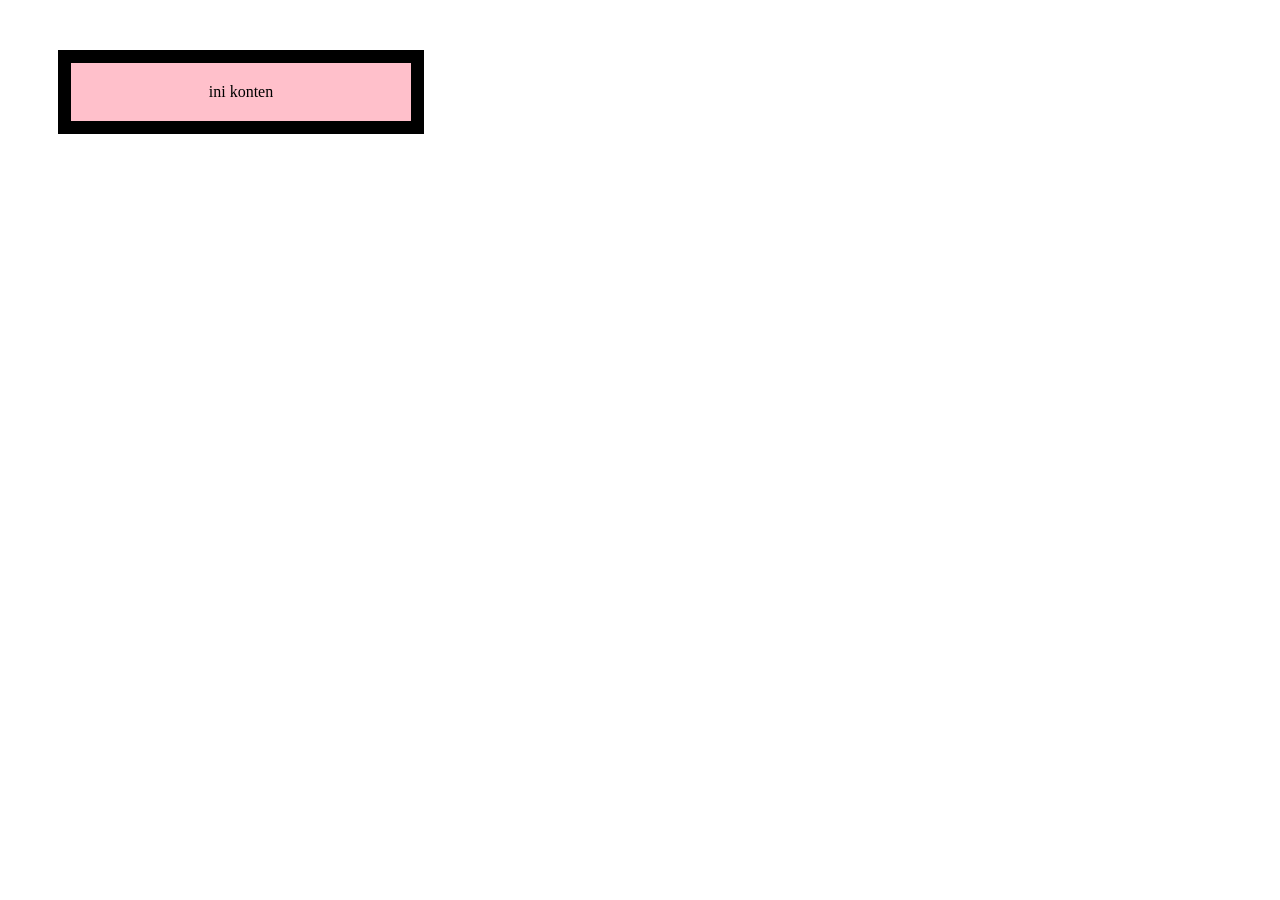
<file: Pertemuan3/PertemuanTiga.html>
<html>
    <head>
        <title>pertemuan 3 - box model</title>
        <style>
            .box{
               width: 300px;
               padding: 20px;
               border: 13px solid black;
               margin: 50px;
               background-color: pink;
               text-align: center;
            }
        </style>
    </head>
    <body>
        <div class="box">
            ini konten
        </div>
    </body>
</html>
</file>
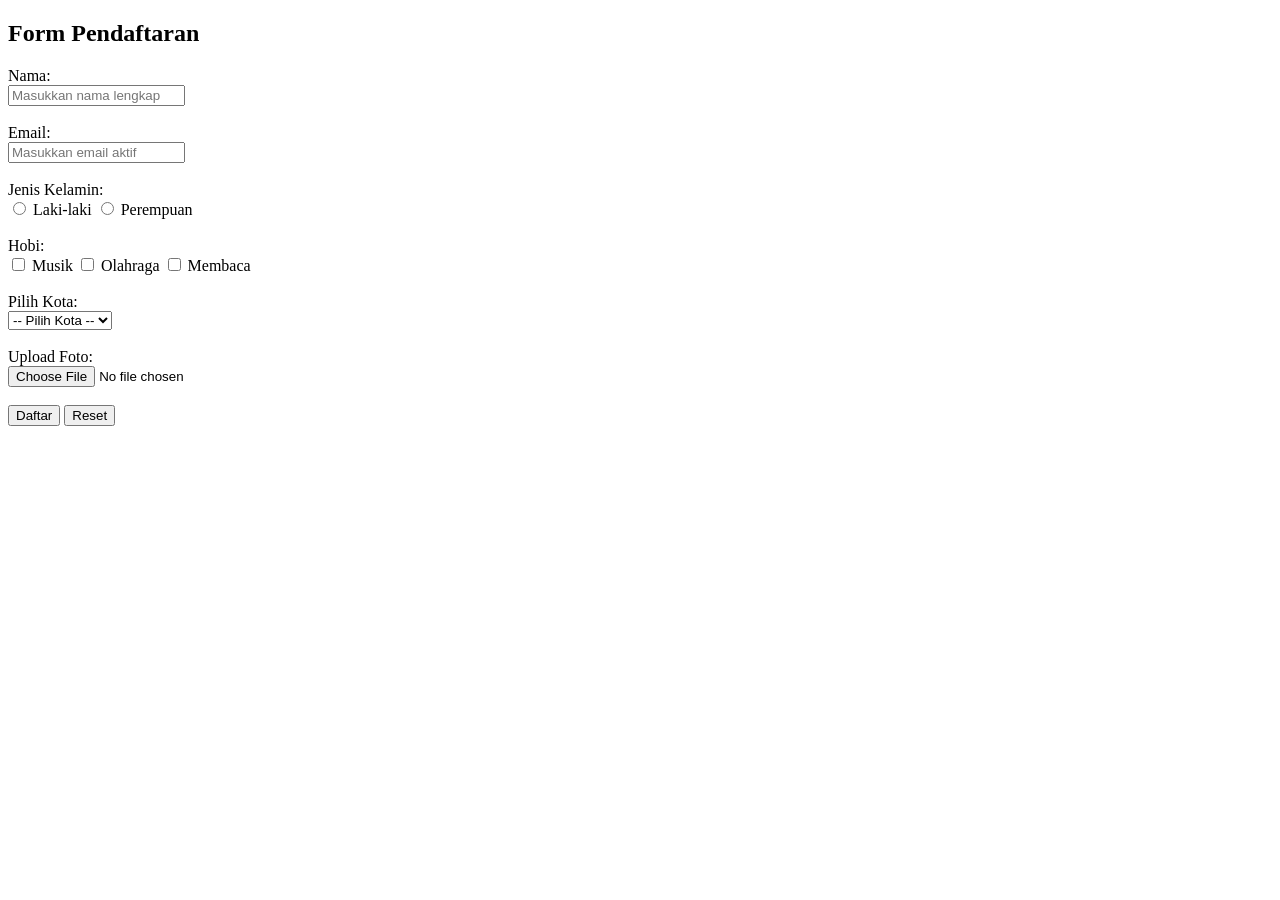
<file: Pertemuan3/TugasPertemuan3.html>
<!DOCTYPE html>
<html lang="id">
<head>
    <meta charset="UTF-8">
    <title>Form Pendaftaran</title>
</head>
<body>

    <h2>Form Pendaftaran</h2>

    <form action="daftar.php" method="post" enctype="multipart/form-data">

        <label>Nama:</label><br>
        <input type="text" name="nama" placeholder="Masukkan nama lengkap" required>
        <br><br>

        <label>Email:</label><br>
        <input type="email" name="email" placeholder="Masukkan email aktif" required>
        <br><br>

        <label>Jenis Kelamin:</label><br>
        <input type="radio" name="gender" value="Laki-laki" required> Laki-laki
        <input type="radio" name="gender" value="Perempuan"> Perempuan
        <br><br>

        <label>Hobi:</label><br>
        <input type="checkbox" name="hobi[]" value="Musik"> Musik
        <input type="checkbox" name="hobi[]" value="Olahraga"> Olahraga
        <input type="checkbox" name="hobi[]" value="Membaca"> Membaca
        <br><br>

        <label>Pilih Kota:</label><br>
        <select name="kota" required>
            <option value="">-- Pilih Kota --</option>
            <option value="Subang">Subang</option>
            <option value="Bandung">Bandung</option>
            <option value="Bekasi">Bekasi</option>
            <option value="Karawang">Karawang</option>
        </select>
        <br><br>

        <label>Upload Foto:</label><br>
        <input type="file" name="foto" accept="image/*" required>
        <br><br>

        <button type="submit">Daftar</button>

        <button type="reset">Reset</button>

    </form>

</body>
</html>
</file>
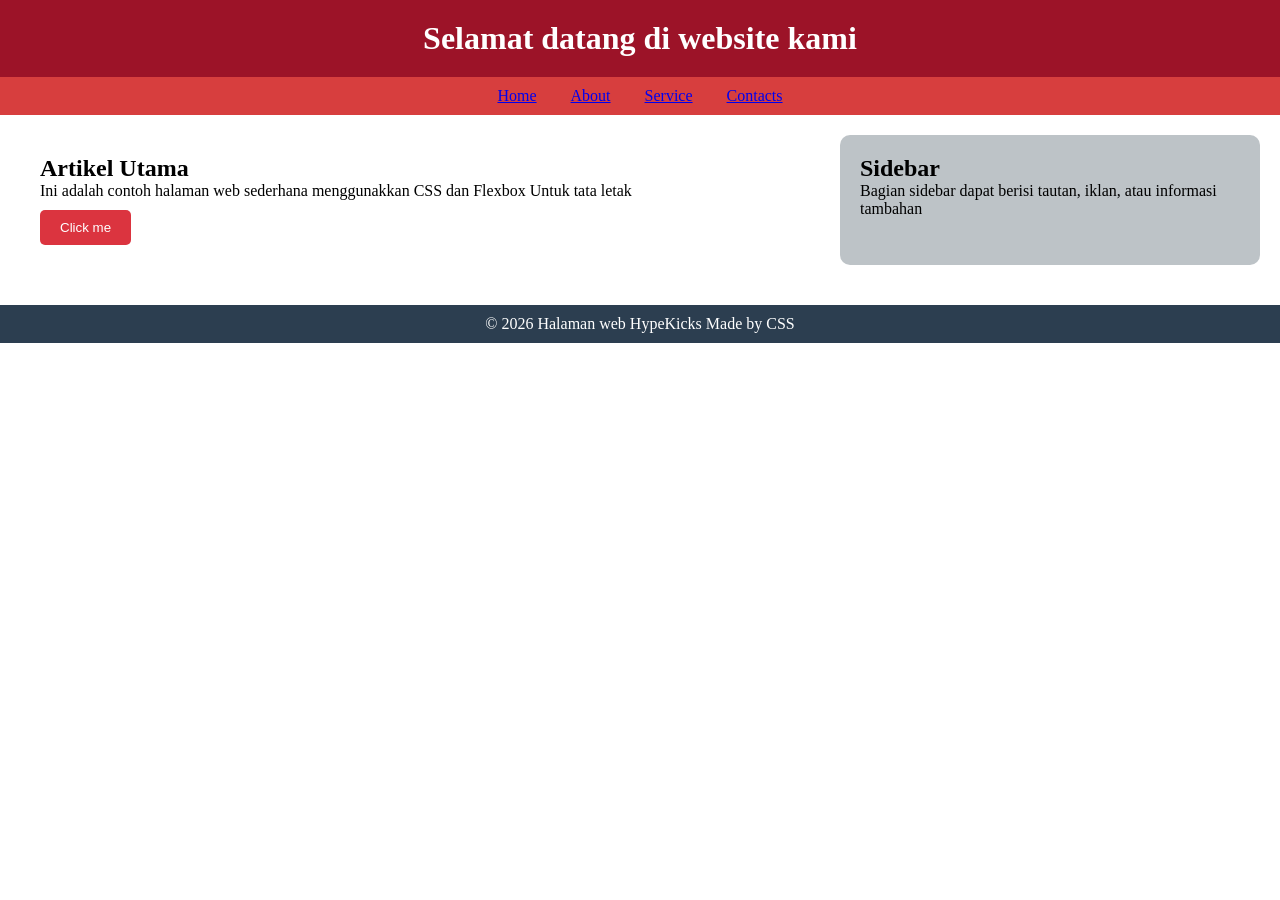
<file: Pertemuan4/html-css.html>
<html>
    <head>
        <title>Halaman Web HypeKicks</title>
        <link rel="stylesheet" href="style.css">
    </head>
    <body>

        <header>
            <h1>Selamat datang di website kami</h1>
        </header>
        <nav>
            <ul>
                <li><a href="#">Home</a></li>
                <li><a href="#">About</a></li>
                <li><a href="#">Service</a></li>
                <li><a href="#">Contacts</a></li>
            </ul>
        </nav>

        <div class="container">
            <section class="content">
                <h2>Artikel Utama</h2>
                <p> Ini adalah contoh halaman web sederhana menggunakkan CSS dan Flexbox Untuk tata letak</p>
                <button class="btn">Click me</button>
            </section>
            
            <aside class="sidebar">
                <h2>Sidebar</h2>
                <p>Bagian sidebar dapat berisi tautan, iklan, atau informasi tambahan</p>
            </aside>
        </div>

        <footer>
            <p>&copy; 2026 Halaman web HypeKicks Made by CSS</p>
        </footer>
    </body>
</html>
</file>
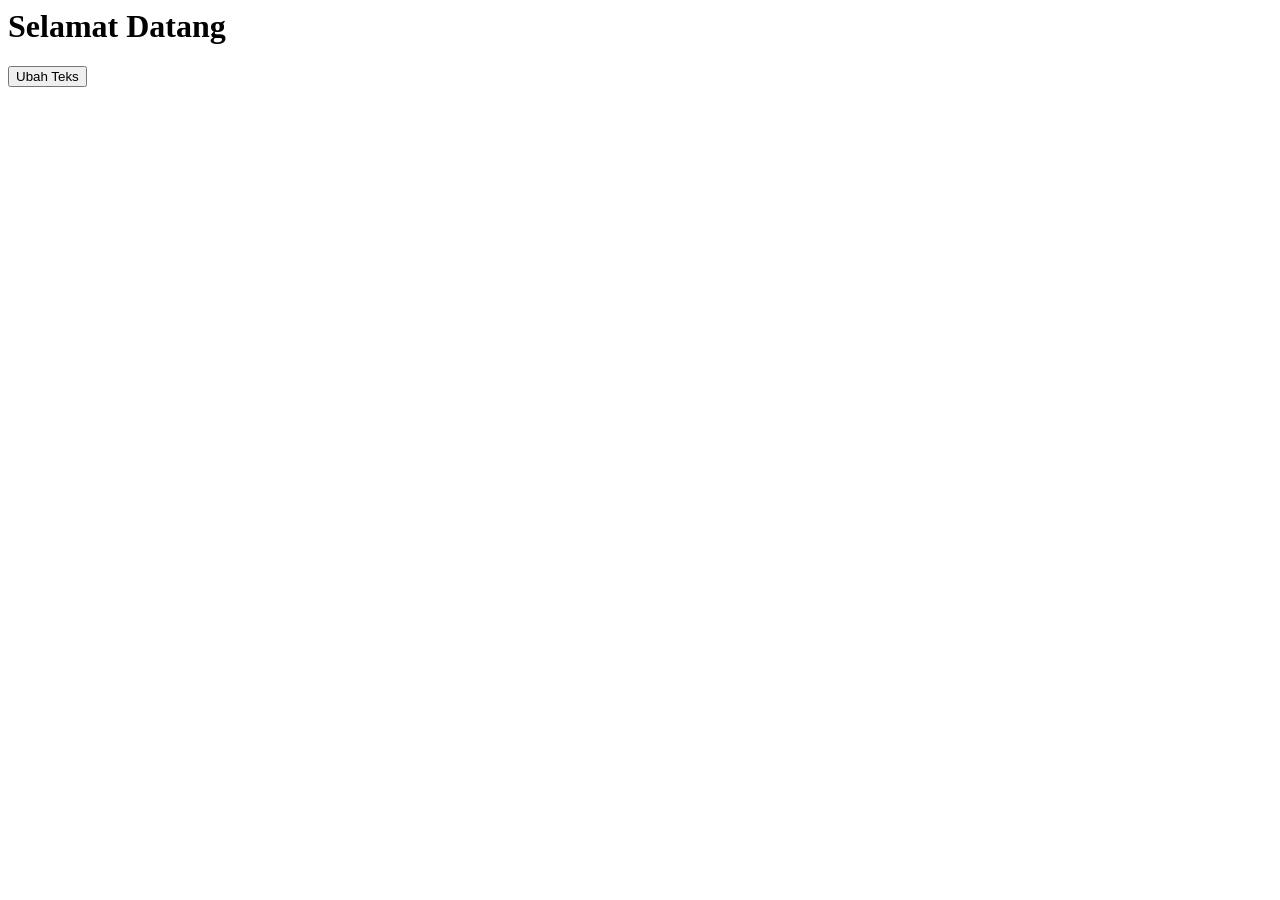
<file: Pertemuan4/javascript.html>
<html>
    <head>
        <title>Belajar JavaScript</title>
    </head>

    <body>
        <h1 id="judul">Selamat Datang</h1>
        <button onclick="ubahTeks()">Ubah Teks</button>

        <script>
            function ubahTeks(){
                document.getElementByld("judul").innerHTML = "Teks telah Berubah!";
    
            }
        </script>
    </body>
</html>
</file>
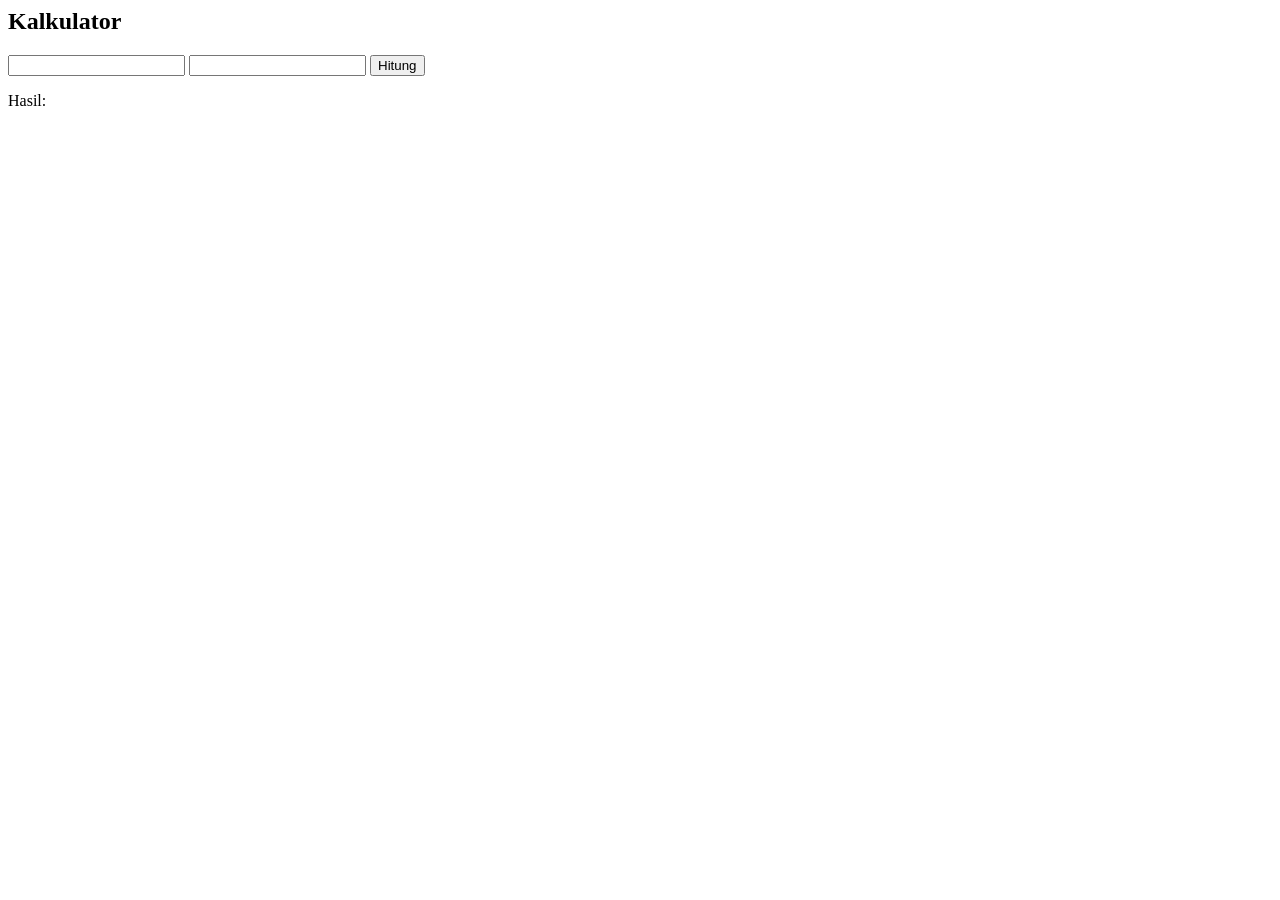
<file: Pertemuan4/kalkulatorsederhana.html>
<html>
    <head>
        <title>kalkulator sederhana</title>
    </head>

    <body>
        <h2>Kalkulator</h2>
        <input type="number" id="num1">
        <input type="number" id="num2">
        <button onclick="hitung()">Hitung</button>
        <p>Hasil:<span id="hasil"></span></p>

    <script>
        function hitung(){
            let num1 = document.getElementById("num1").value;
            let num2 = document.getElementById("num2").value;

            let hasil = parseint(num1) + parseint(num2);
            document.getElementById("hasil").innerText = hasil;

        }
    </script>
    </body>
</html>
</file>
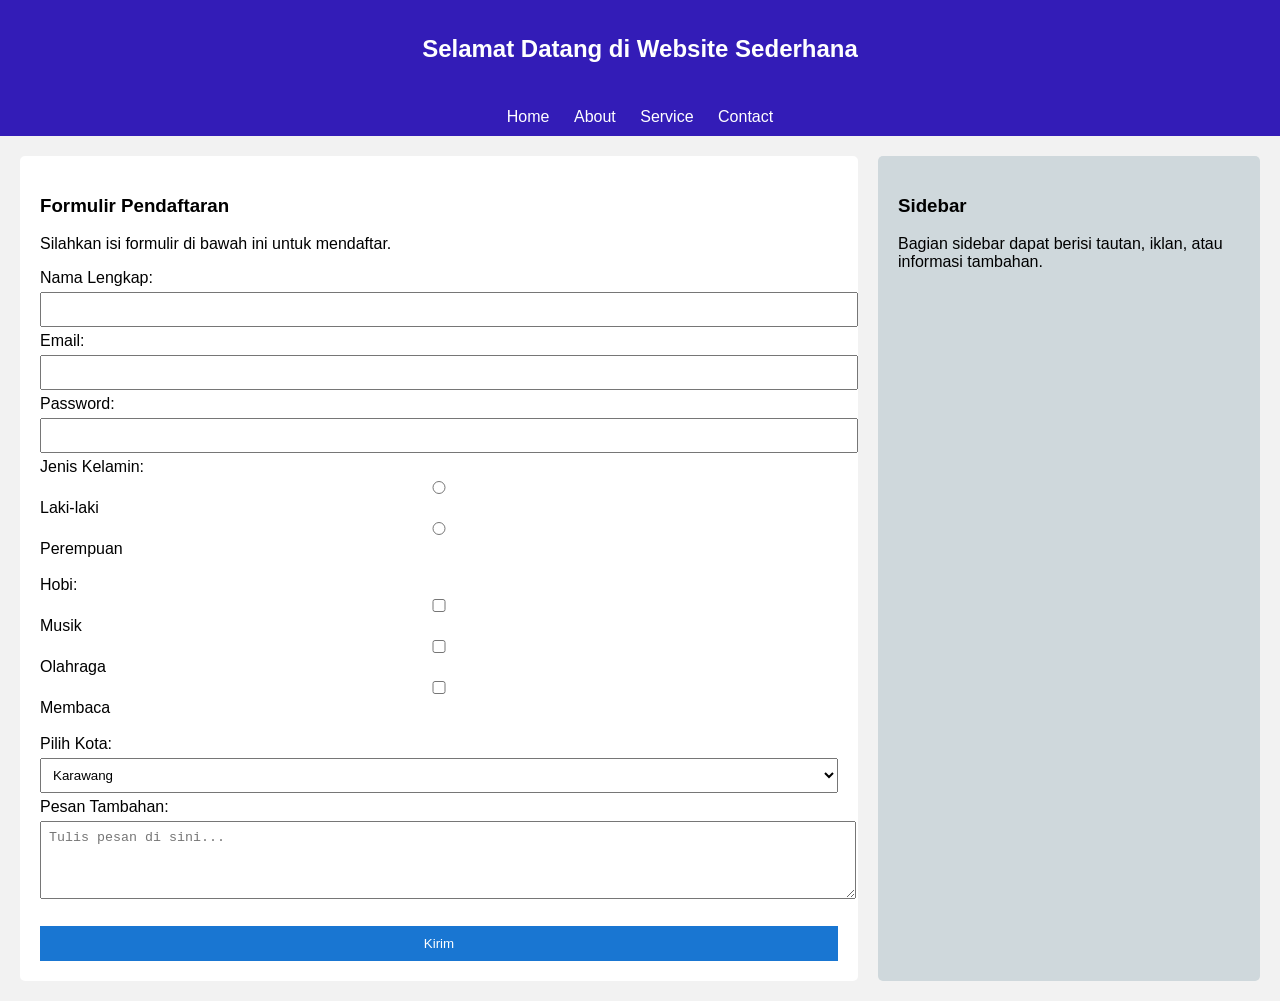
<file: Pertemuan4/Tugas.html>
<!DOCTYPE html>
<html>
<head>
<title>Website Sederhana</title>

<style>
body{
    font-family: Arial;
    background-color: #f2f2f2;
    margin:0;
}

.header{
    background-color:#331cb7;
    color:white;
    text-align:center;
    padding:15px;
}

.menu{
    background-color:#331cb7;
    text-align:center;
    padding:10px;
}

.menu a{
    color:white;
    margin:10px;
    text-decoration:none;
}

.container{
    display:flex;
    margin:20px;
}

.form{
    background:white;
    padding:20px;
    width:70%;
    border-radius:5px;
}

.sidebar{
    background:#cfd8dc;
    padding:20px;
    width:30%;
    margin-left:20px;
    border-radius:5px;
}

input, select, textarea{
    width:100%;
    padding:8px;
    margin:5px 0;
}

button{
    background:#1976d2;
    color:white;
    padding:10px;
    border:none;
    width:100%;
}
</style>

</head>

<body>

<div class="header">
<h2>Selamat Datang di Website Sederhana</h2>
</div>

<div class="menu">
<a href="#">Home</a>
<a href="#">About</a>
<a href="#">Service</a>
<a href="#">Contact</a>
</div>

<div class="container">

<div class="form">

<h3>Formulir Pendaftaran</h3>
<p>Silahkan isi formulir di bawah ini untuk mendaftar.</p>

<form>

<label>Nama Lengkap:</label>
<input type="text" name="nama">

<label>Email:</label>
<input type="email" name="email">

<label>Password:</label>
<input type="password" name="password">

<label>Jenis Kelamin:</label><br>
<input type="radio" name="gender"> Laki-laki <br>
<input type="radio" name="gender"> Perempuan

<br><br>

<label>Hobi:</label><br>
<input type="checkbox"> Musik <br>
<input type="checkbox"> Olahraga <br>
<input type="checkbox"> Membaca

<br><br>

<label>Pilih Kota:</label>
<select>
<option>Karawang</option>
<option>Bandung</option>
<option>Bekasi</option>
<option>Subang</option>
<option>Palembang</option>
<option>Makassar</option>
<option>Bali</option>
</select>

<label>Pesan Tambahan:</label>
<textarea rows="4" placeholder="Tulis pesan di sini..."></textarea>

<br><br>

<button type="submit">Kirim</button>

</form>

</div>

<div class="sidebar">
<h3>Sidebar</h3>
<p>Bagian sidebar dapat berisi tautan, iklan, atau informasi tambahan.</p>
</div>

</div>

</body>
</html>
</file>
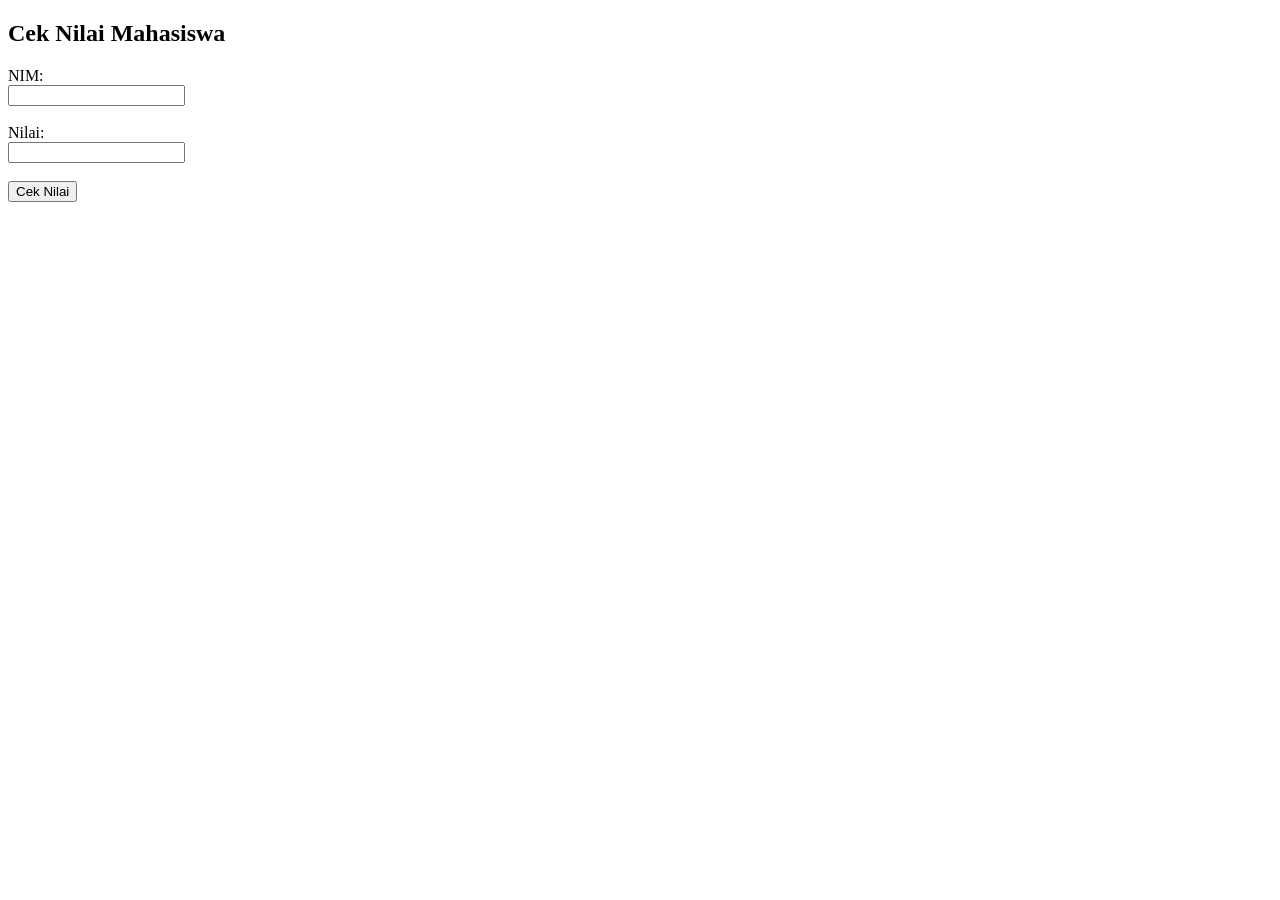
<file: Pertemuan5/tugas.html>
<!DOCTYPE html>
<html>
<head>
    <title>Cek Nilai Mahasiswa</title>
</head>
<body>

    <h2>Cek Nilai Mahasiswa</h2>

    <label>NIM:</label><br>
    <input type="text" id="nim"><br><br>

    <label>Nilai:</label><br>
    <input type="number" id="nilai"><br><br>

    <button onclick="cekNilai()">Cek Nilai</button>

    <p id="hasil"></p>

    <script>
        function cekNilai() {
            let nim = document.getElementById("nim").value;
            let nilai = document.getElementById("nilai").value;
            let hasil = "";

            nilai = parseInt(nilai);

            // Validasi
            if (nilai < 0 || nilai > 100 || isNaN(nilai)) {
                hasil = "Nilai tidak valid!";
            } else {
                // Penentuan huruf mutu
                if (nilai >= 85) {
                    hasil = "Huruf Mutu: A";
                } else if (nilai >= 70) {
                    hasil = "Huruf Mutu: B";
                } else if (nilai >= 60) {
                    hasil = "Huruf Mutu: C";
                } else if (nilai >= 50) {
                    hasil = "Huruf Mutu: D";
                } else {
                    hasil = "Huruf Mutu: E";
                }
            }

            // Tampilkan hasil
            document.getElementById("hasil").innerHTML =
                "NIM: " + nim + "<br>" + hasil;
        }
    </script>

</body>
</html>
</file>
<file: Pertemuan4/style.css>
*{
    margin: 0;
    padding: 0;
    box-sizing: border-box;
}

header {
    background-color: #9c1328;
    color: white;
    text-align: center;
    padding: 20px;
}

nav {
    background-color: #d73e3e;
    padding: 10px;
    text-align: center;
}

nav ul {
    list-style: none;
}

nav ul li {
    display: inline;
    margin: 0 15px;
}

nav u li a {
    color: white;
    text-decoration: none;
}

.container {
    display: flex;
    justify-content: space-between;
    padding: 20px;
}

.content {
    flex: 2;
    padding: 20px;
    background-color: #ecf0f1!;
    border-radius: 10px;
}

.sidebar {
    flex: 1;
    padding: 20px;
    background-color: #bdc3c7;
    border-radius: 10px;
    margin-left: 20px;
}

footer {
    text-align: center;
    padding: 10px;
    background-color: #2c3e50;
    color: white;
    margin-top: 20px
}

.btn {
    display: inline-block;
    padding: 10px 20px;
    background-color: #db343f;
    color:white;
    text-decoration: none;
    border-radius: 5px;
    margin-top: 10px;
    border: none;
    cursor: pointer;
    transition: background-color 0.3s ease-in-out, transform 0.2s ease-in-out;
}

.btn:hover {
    background-color: #2980b9;
    transform: scale(1.1);
}
</file>
